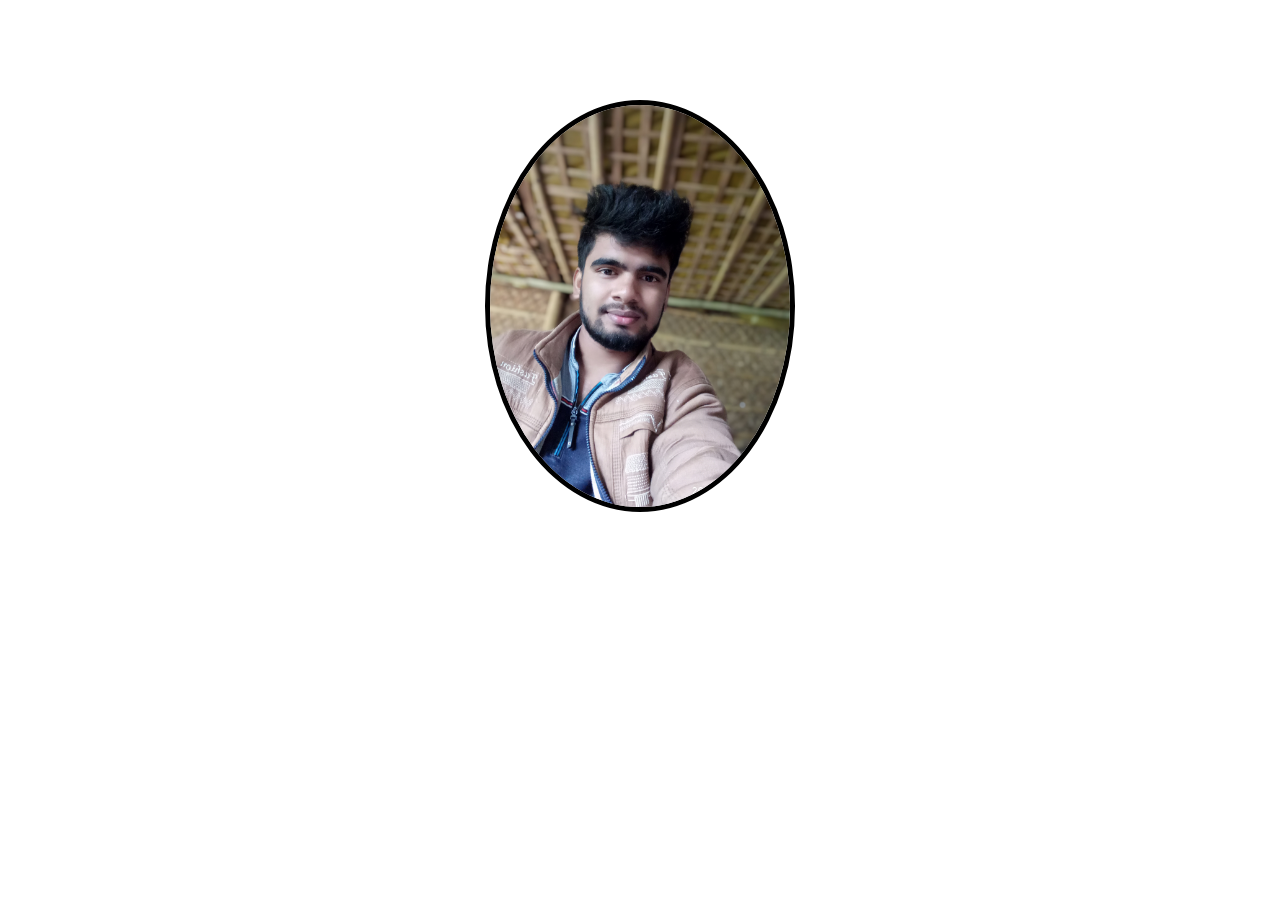
<file: Animation/index.html>
<!DOCTYPE html>
<html lang="en">
<head>
    <meta charset="UTF-8">
    <meta name="viewport" content="width=device-width, initial-scale=1.0">
    <link rel="stylesheet" href="style.css">
    <title>Document</title>
</head>
<body>
    <img src="ruhul.jpg" alt="">
</body>
</html>
</file>
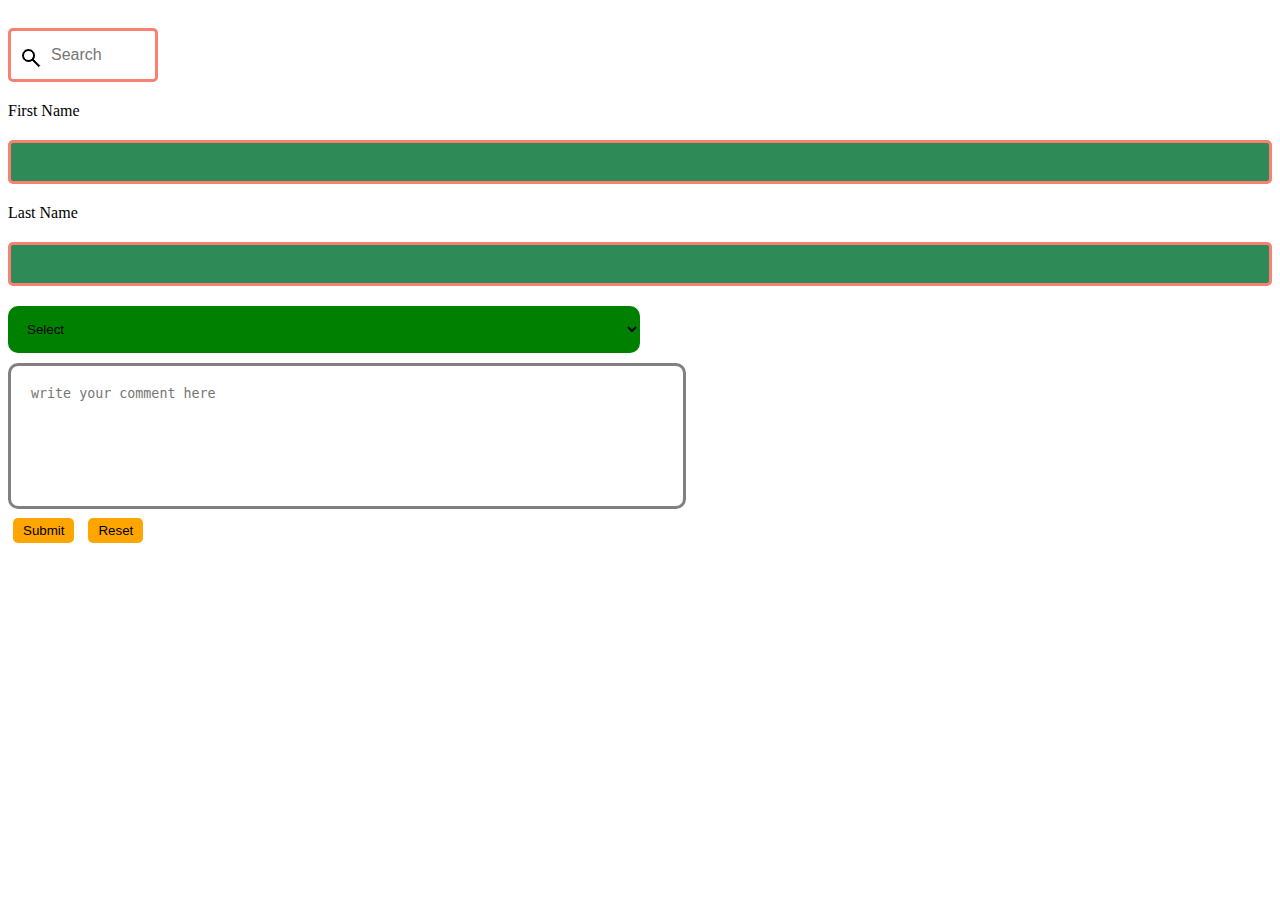
<file: Form/index.html>
<!DOCTYPE html>
<html lang="en">
<head>
    <meta charset="UTF-8">
    <meta name="viewport" content="width=device-width, initial-scale=1.0">
    <link rel="stylesheet" href="style.css">
    <title>CSS</title>
</head>
<body>
    <form action="">
        <input type="text" name="search" id="search" placeholder="Search">

        <br>
        <label for="fname">First Name</label>
        <input type="text" name="fname" id="fname">

        <label for="lname">Last Name</label>
        <input type="text" name="lname" id="lname">

        <select name="sub-select" id="subjects">
            <option value="selecdt">Select</option>
            <option value="c">C Program</option>
            <option value="c">C++ Program</option>
            <option value="c">Java Program</option>
        </select>
        <br>


        <textarea name="text" id="text" placeholder="write your comment here" ></textarea> <br>
        <input type="button" value="Submit">
        <input type="reset" value="Reset">
    </form>
</body>
</html>
</file>
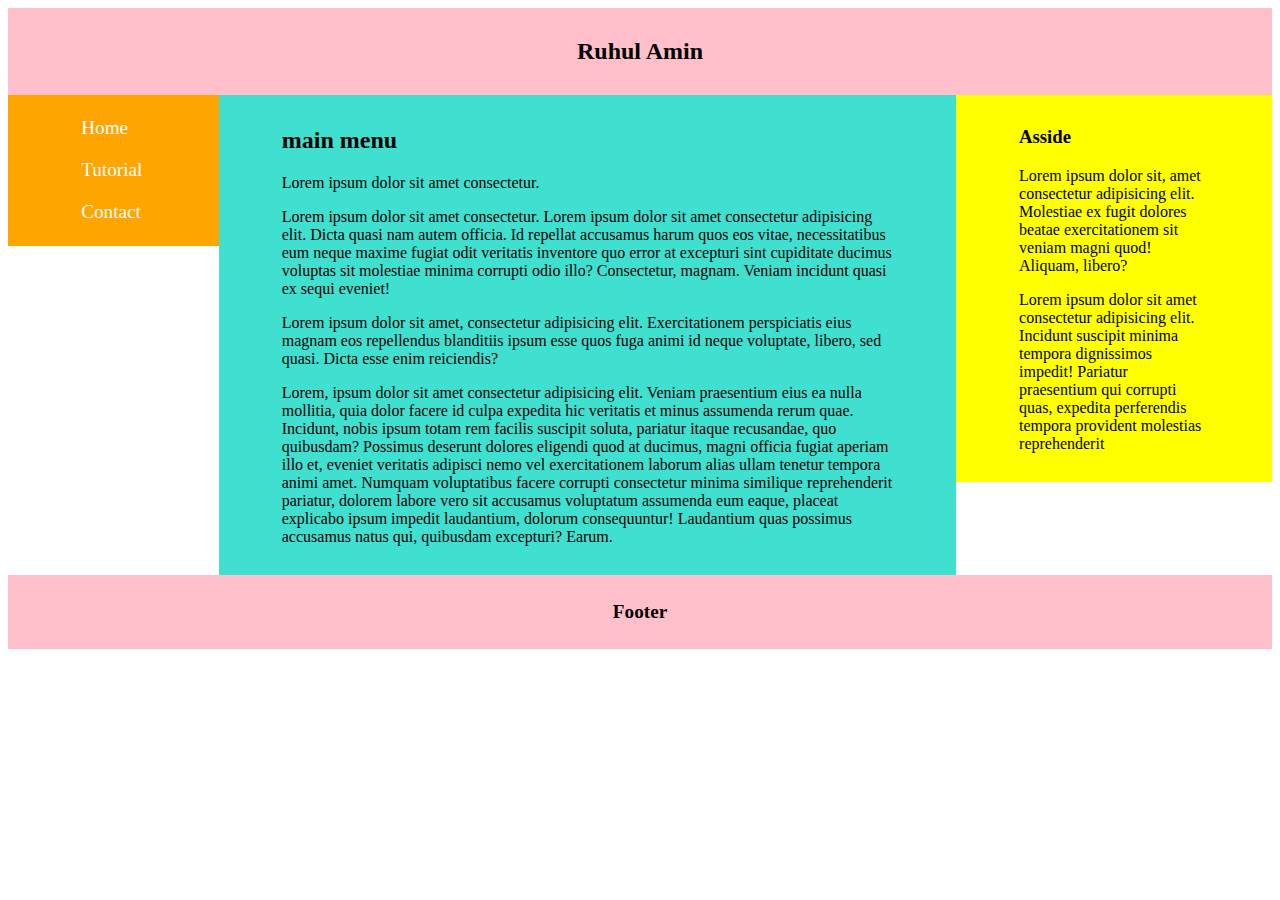
<file: GrideResponsive/index.html>
<!DOCTYPE html>
<html lang="en">
<head>
    <meta charset="UTF-8">
    <meta name="viewport" content="width=device-width, initial-scale=1.0">
    <link rel="stylesheet" href="style.css">
    <title>Document</title>
</head>
<body>
    <div class="header">
        <h2>Ruhul Amin</h2>
    </div>
    <div class="row">
        <div class="nav-menu col-s-3 col-2">
            <a href="#">Home</a>
            <a href="#">Tutorial</a>
            <a href="#">Contact</a>
        </div>
        <div class="main col-s-9 col-7">
            <h2>main menu</h2>
            <p>Lorem ipsum dolor sit amet consectetur.</p>
            <p>Lorem ipsum dolor sit amet consectetur. Lorem ipsum dolor sit amet consectetur adipisicing elit. Dicta quasi nam autem officia. Id repellat accusamus harum quos eos vitae, necessitatibus eum neque maxime fugiat odit veritatis inventore quo error at excepturi sint cupiditate ducimus voluptas sit molestiae minima corrupti odio illo? Consectetur, magnam. Veniam incidunt quasi ex sequi eveniet!</p>
            <p>Lorem ipsum dolor sit amet, consectetur adipisicing elit. Exercitationem perspiciatis eius magnam eos repellendus blanditiis ipsum esse quos fuga animi id neque voluptate, libero, sed quasi. Dicta esse enim reiciendis?</p>
            <p>Lorem, ipsum dolor sit amet consectetur adipisicing elit. Veniam praesentium eius ea nulla mollitia, quia dolor facere id culpa expedita hic veritatis et minus assumenda rerum quae. Incidunt, nobis ipsum totam rem facilis suscipit soluta, pariatur itaque recusandae, quo quibusdam? Possimus deserunt dolores eligendi quod at ducimus, magni officia fugiat aperiam illo et, eveniet veritatis adipisci nemo vel exercitationem laborum alias ullam tenetur tempora animi amet. Numquam voluptatibus facere corrupti consectetur minima similique reprehenderit pariatur, dolorem labore vero sit accusamus voluptatum assumenda eum eaque, placeat explicabo ipsum impedit laudantium, dolorum consequuntur! Laudantium quas possimus accusamus natus qui, quibusdam excepturi? Earum.</p>
        </div>
        <div class="aside col-s-12 col-3">
            <h3>Asside</h3>
            <p>Lorem ipsum dolor sit, amet consectetur adipisicing elit. Molestiae ex fugit dolores beatae exercitationem sit veniam magni quod! Aliquam, libero?</p>
            <p>Lorem ipsum dolor sit amet consectetur adipisicing elit. Incidunt suscipit minima tempora dignissimos impedit! Pariatur praesentium qui corrupti quas, expedita perferendis tempora provident molestias reprehenderit</p>
        </div>
    </div>
    <div class="footer">
        <h2>Footer</h2>
    </div>
</body>
</html>
</file>
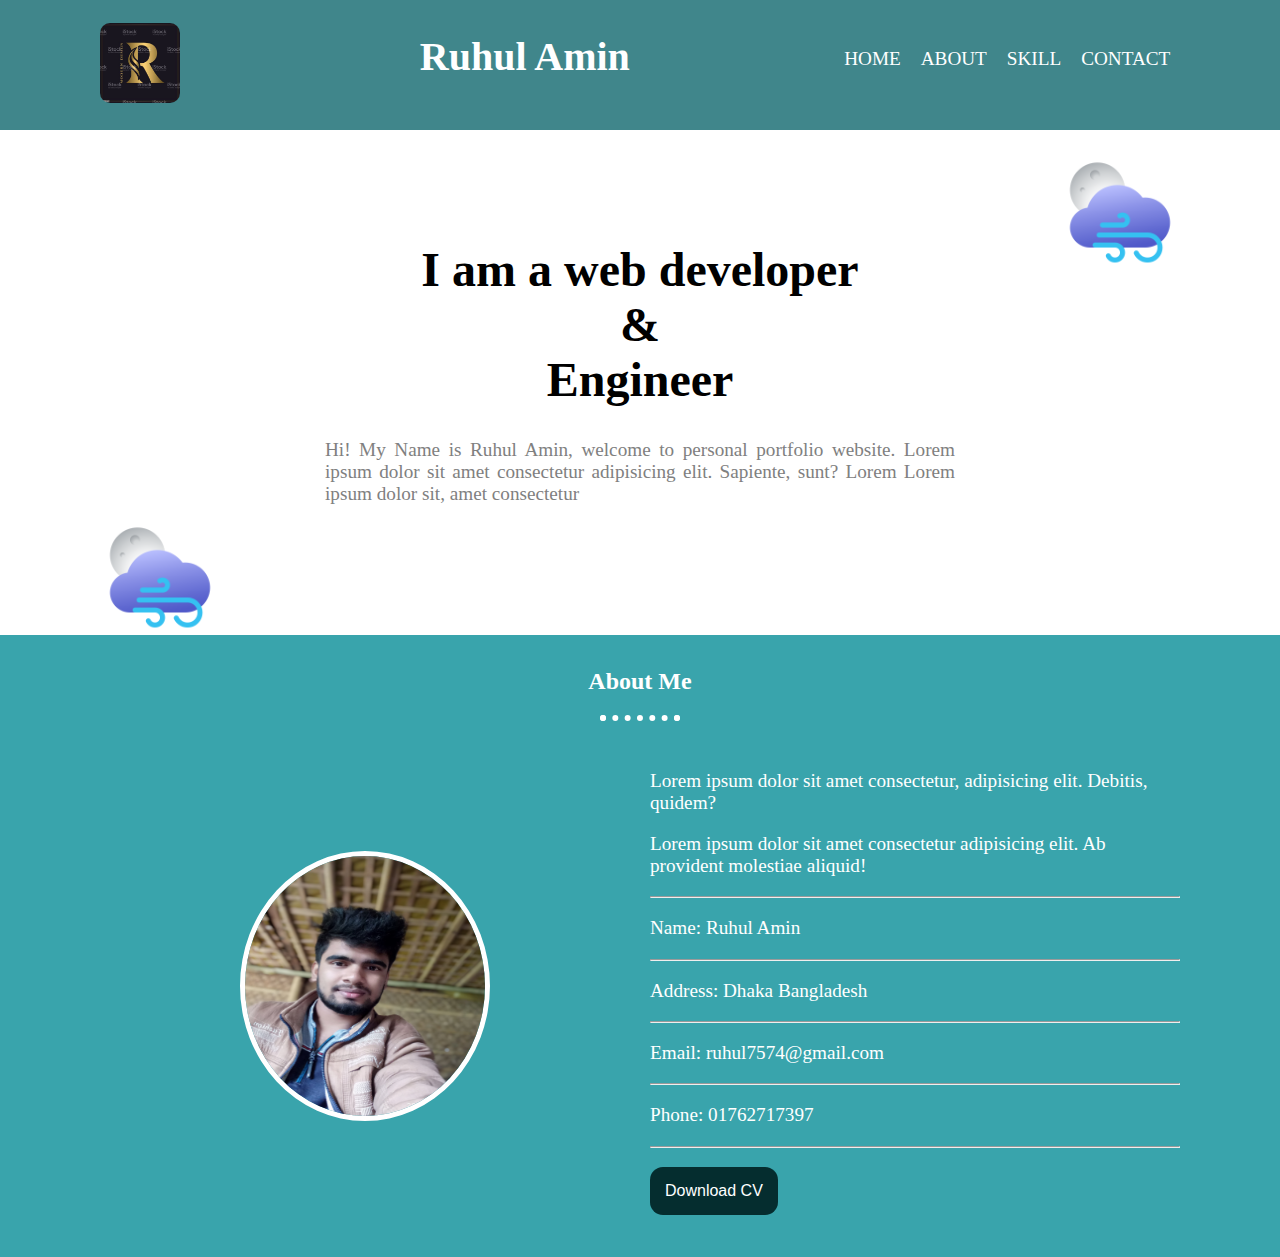
<file: Portfolio1/index.html>
<!DOCTYPE html>
<html lang="en">
<head>
    <meta charset="UTF-8">
    <meta name="viewport" content="width=device-width, initial-scale=1.0">

    <!-- css for mobile -->
    <link rel="stylesheet" href="style.css">

    <!-- css for desktop -->
    <link rel="stylesheet" href="desktop.css">

    <title>Portfolio1</title>
</head>
<body>

    <!-- navbar start from here -->
    <div class="navbar">
        <div class="nav-logo col-2">
            <img src="image/r.jpg" alt="logo">
        </div>
        <div class="nav-heading col-4">
            <h1>Ruhul Amin</h1>
        </div>
        <div class="nav-menu col-6">
            <a href="#">Home</a>
            <a href="#about-id">About</a>
            <a href="#">Skill</a>
            <a href="#">Contact</a>
        </div>
    </div>
    <!-- navbar ends here -->


    <!-- profile start here -->
    <div class="profile">
        <img class="top-wether" src="image/weather.png" alt="">
        <div class="profile-desc">
            <h1>I am a web developer <br> & <br> Engineer</h1>
            <p>Hi! My Name is Ruhul Amin, welcome to personal portfolio website. Lorem ipsum dolor sit amet consectetur adipisicing elit. Sapiente, sunt? Lorem Lorem ipsum dolor sit, amet consectetur </p>
        </div>
        <img class="bottom-wether" src="image/weather.png" alt="">
    </div>
    <!-- profile end here -->


    <!-- About me start here -->

    <div class="about" id="about-id">
        <h2>About Me</h2>
        <hr class="dotted-hr">
        <div class="about-image col-6">
            <img src="image/ruhul.jpg" alt="">
        </div>
        <div class="about-desc col-6">
            <p>Lorem ipsum dolor sit amet consectetur, adipisicing elit. Debitis, quidem?</p>
            <p>Lorem ipsum dolor sit amet consectetur adipisicing elit. Ab provident molestiae aliquid!</p>
            <hr class="about-hr">
            <p>Name: Ruhul Amin</p>
            <hr class="about-hr">
            <p>Address: Dhaka Bangladesh</p>
            <hr class="about-hr">
            <p>Email: <a href="mailto:ruhul7574@gmail.com">ruhul7574@gmail.com</a></p>
            <hr class="about-hr">
            <p>Phone: <a href="tel:01762717397">01762717397</a></p>
            <hr class="about-hr">
            <p>
                <button class="cv-button">Download CV</button>
            </p>
        </div>
    </div>

    <!-- About me ends here -->


</body>
</html>
</file>
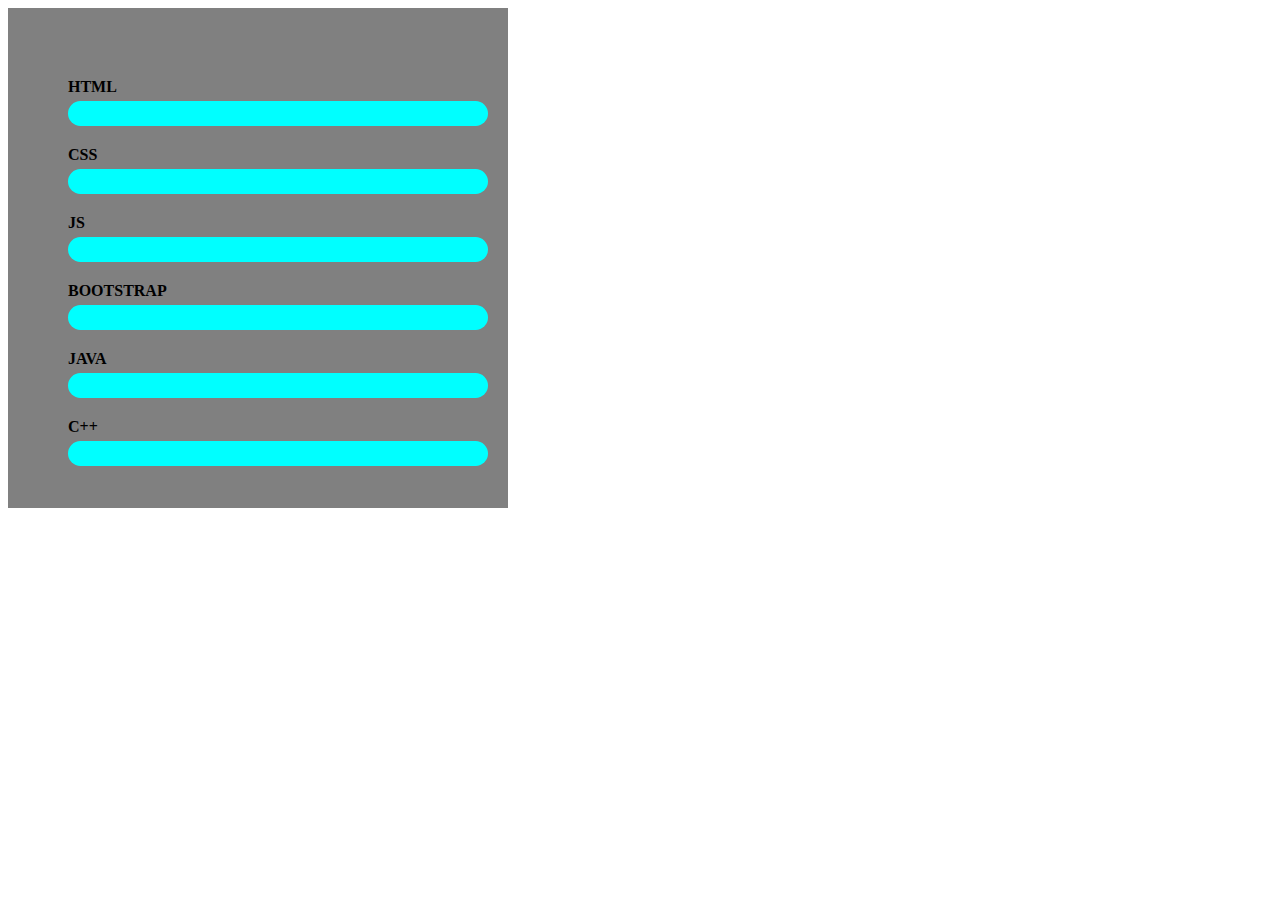
<file: Progressbar/index.html>
<!DOCTYPE html>
<html lang="en">
<head>
    <meta charset="UTF-8">
    <meta name="viewport" content="width=device-width, initial-scale=1.0">
    <link rel="stylesheet" href="style.css">
    <title>Document</title>
</head>
<body>
    <div class="skill-container">
        <ul>
            <li class="html">HTML</li>
            <li class="css">CSS</li>
            <li class="js">JS</li>
            <li class="bs">BOOTSTRAP</li>
            <li class="java">JAVA</li>
            <li class="c">C++</li>
        </ul>
    </div>
</body>
</html>
</file>
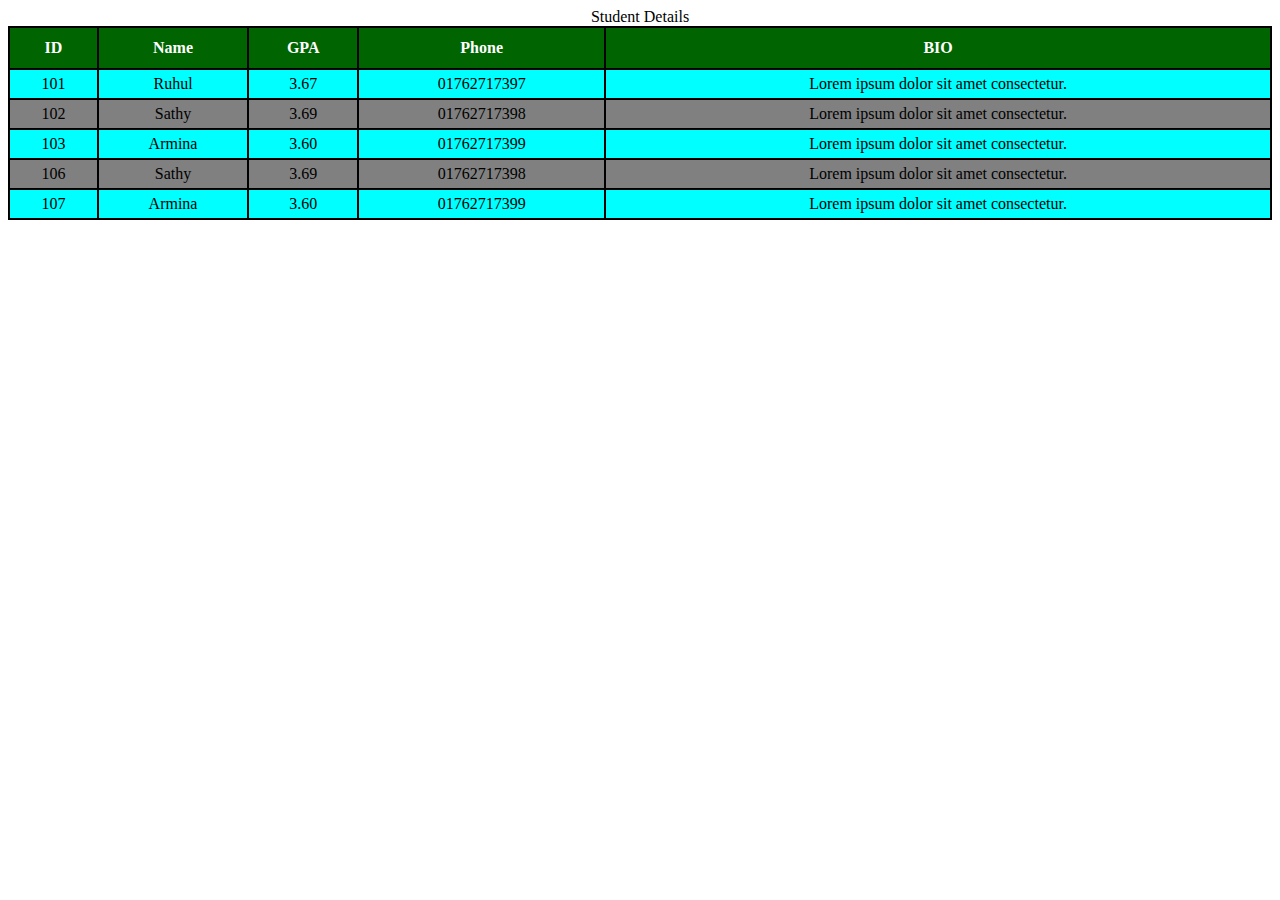
<file: Table/index.html>
<!DOCTYPE html>
<html lang="en">
<head>
    <meta charset="UTF-8">
    <meta name="viewport" content="width=device-width, initial-scale=1.0">
    <link rel="stylesheet" href="style.css">
    <title>Document</title>
</head>
<body>
    <table>
        <caption>Student Details</caption>
        <tr>
            <th>ID</th>
            <th>Name</th>
            <th>GPA</th>
            <th>Phone</th>
            <th>BIO</th>
        </tr>
        <tr>
            <td>101</td>
            <td>Ruhul</td>
            <td>3.67</td>
            <td>01762717397</td>
            <td>Lorem ipsum dolor sit amet consectetur.</td>
        </tr>
        <tr>
            <td>102</td>
            <td>Sathy</td>
            <td>3.69</td>
            <td>01762717398</td>
            <td>Lorem ipsum dolor sit amet consectetur.</td>
        </tr>
        <tr>
            <td>103</td>
            <td>Armina</td>
            <td>3.60</td>
            <td>01762717399</td>
            <td>Lorem ipsum dolor sit amet consectetur.</td>
        </tr>
        <tr>
            <td>106</td>
            <td>Sathy</td>
            <td>3.69</td>
            <td>01762717398</td>
            <td>Lorem ipsum dolor sit amet consectetur.</td>
        </tr>
        <tr>
            <td>107</td>
            <td>Armina</td>
            <td>3.60</td>
            <td>01762717399</td>
            <td>Lorem ipsum dolor sit amet consectetur.</td>
        </tr>
    </table>
</body>
</html>
</file>
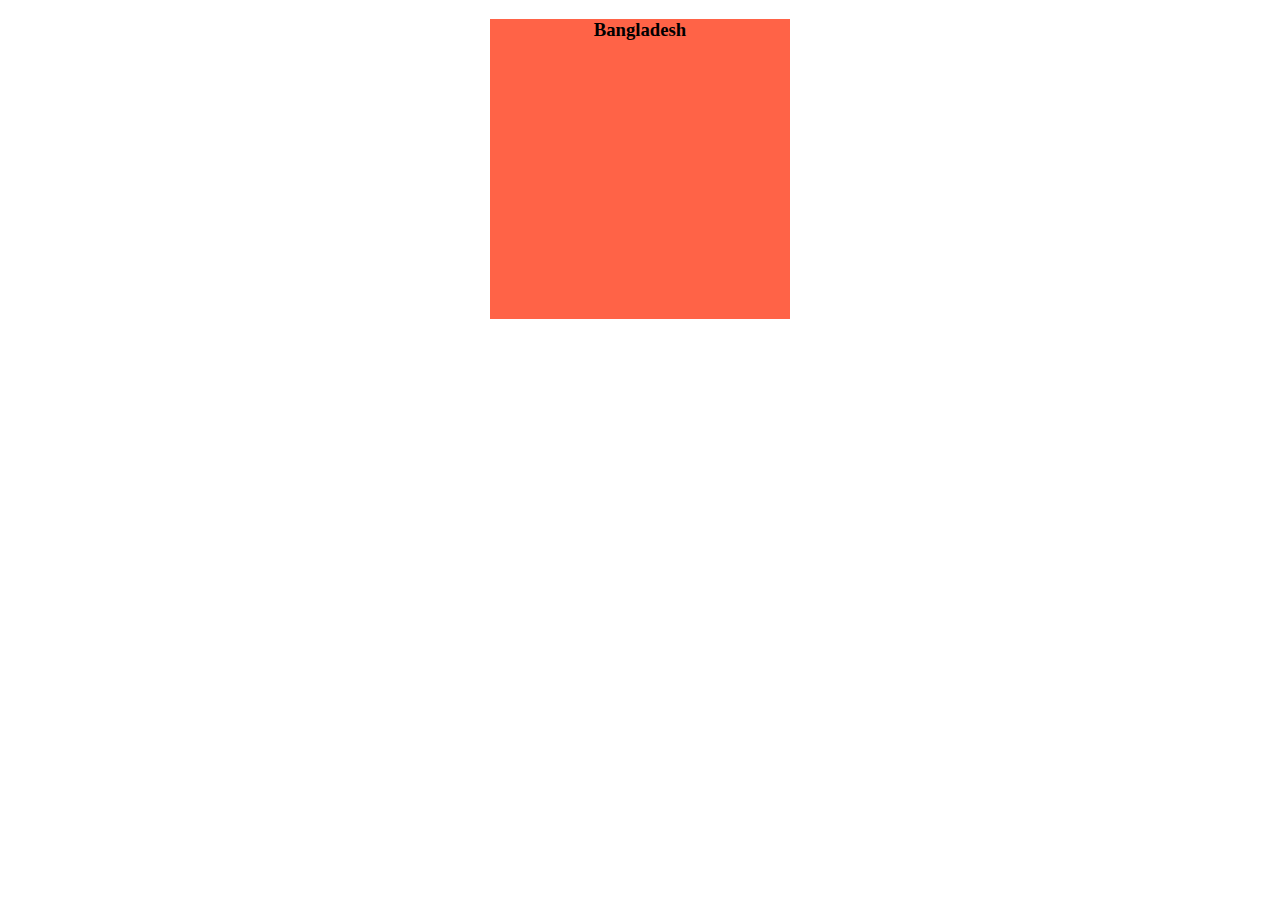
<file: Transition/index.html>
<!DOCTYPE html>
<html lang="en">
<head>
    <meta charset="UTF-8">
    <meta name="viewport" content="width=device-width, initial-scale=1.0">
    <link rel="stylesheet" href="style.css">
    <title>Document</title>
</head>
<body>
    <div class="main">
        <h3>Bangladesh</h3>
    </div>
</body>
</html>
</file>
<file: Animation/style.css>
img{
    max-width: 300px;
    height: auto;
    border: 5px solid black;
    display: block;
    margin: 0 auto;
    margin-top:100px ;
    border-radius: 50%;

    position: relative;
    animation-name: img-anim;
    animation-duration: 3s;
    animation-iteration-count: infinite;
    animation-timing-function: linear;
    /* animation-fill-mode: forwards; */

}


@keyframes img-anim {
    0%{
        border-color: orange;
        top: 0;
        left: 0;
    }
    50%{
        border-color: green;
        top: 100px;
        left: 0;
        opacity: 0.5;
    }
    100%{
        border-color: red;
        top: 0;
        left: 0;
    }
}
</file>
<file: Form/style.css>
input[type=text]{
    width: 100%;
    padding: 10px 20px;
    font-size: 1rem;
    margin: 20px 0;
    border: 3px solid salmon;
    box-sizing: border-box;
    border-radius: 5px;
    background-color: seagreen;

}

#search{
    background-image: url("search.png");
    background-repeat: no-repeat;
    background-position: 8px 15px;
    font-size: 1rem;
    padding: 15px 40px;
    background-color: white;
    width: 150px;
    transition: width 0.3s ease-in-out ;
}

#search:focus{
    background-color: sienna;
    width: 100%;
}


textarea{
    resize: none ;
    width: 50%;
    height: 100px;
    padding: 20px;
    border: 3px solid gray;
    border-radius: 10px;
}

input[type=button], input[type=reset]{
    background-color: orange;
    border: none;
    padding: 5px 10px;
    cursor: pointer;
    margin: 5px;
    border-radius: 5px;
}

select{
    width: 50%;
    padding: 15px;
    background-color: green;
    border-radius: 10px;
    border:none;
    margin-bottom: 10px;
}

option{
    background-color: tomato;
    padding: 5px;
    height: 20px;
}
</file>
<file: GrideResponsive/style.css>
*{
    box-sizing: border-box;
}

    /* for mobile */
@media screen and (max-width:600px) {
    [class*='col-']{
        width: 100%;
    }
    .nav-menu a{
        text-align: center;
        margin: 10px;
        background-color: aqua;
        border-radius: 5px;
    }
}

    /* for tablet */
@media screen and (min-width:601px) {
    .col-s-1 {width: 8.33%;}
    .col-s-2 {width: 16.66%;}
    .col-s-3 {width: 25%;}
    .col-s-4 {width: 33.33%;}
    .col-s-5 {width: 41.66%;}
    .col-s-6 {width: 50%;}
    .col-s-7 {width: 58.33%;}
    .col-s-8 {width: 66.66%;}
    .col-s-9 {width: 75%;}
    .col-s-10 {width: 83.33%;}
    .col-s-11 {width: 91.66%;}
    .col-s-12 {width: 100%;}

    [class*="col-"]{
        float: left;
        padding: 10px;
    }
    .row::after{
        content: '';
        clear: both;
        display: table;
    }
}

 /* for desktop */
 @media screen and (min-width:768px) {
    .col-1 {width: 8.33%;}
    .col-2 {width: 16.66%;}
    .col-3 {width: 25%;}
    .col-4 {width: 33.33%;}
    .col-5 {width: 41.66%;}
    .col-6 {width: 50%;}
    .col-7 {width: 58.33%;}
    .col-8 {width: 66.66%;}
    .col-9 {width: 75%;}
    .col-10 {width: 83.33%;}
    .col-11 {width: 91.66%;}
    .col-12 {width: 100%;}

    [class*="col-"]{
        float: left;
        padding: 10px;
    }
    .row::after{
        content: '';
        clear: both;
        display: table;
    }
}

.header{
    background-color: pink;
    padding: 10px;
    text-align: center;
}

.footer{
    background-color: pink;
    padding: 10px;
    text-align: center;
    font-size: 0.8rem;
}

.nav-menu{
    padding: 1% 5%;
    background-color: orange;
}

.nav-menu a{
    color: white;
    text-decoration: none;
    font-size: 1.2rem;
    padding: 10px;
    display: block;
}

.main{
    padding: 1% 5%;
    background-color: turquoise;
}

.aside{
    padding:1% 5%;
    background-color: yellow;
}
</file>
<file: Portfolio1/style.css>
*{
    box-sizing: border-box;
}
body{
    margin: 0;
}

/* navbar start from here */
.navbar{
    background-color: #40868b;
    padding: 1% 7%;
    text-align: center;
}

.navbar h1{
    color: white;
    margin: 0;
    padding-top: 10px;
    font-size: 2.5rem;
    text-align: center;
}

.nav-menu{
    display: flex;
    flex-direction: column;
    text-transform: uppercase;
}

.nav-menu a{
    background-color: #0c6168;
    border-radius: 10px;
    margin: 7px 0;
    padding: 5px;
}

.nav-menu a:hover{
    background-color: gray;
}


.navbar::after{
    content: '';
    display: table;
    clear: both;
}

img{
    width: 80px;
    border-radius: 10px;
}

h1{
    font-size: 2.5rem;
    text-align: center;
}
h2{
    font-size: 1.5rem;
    text-align: center;
}
.dotted-hr{
    border: dotted 6px white;
    border-bottom: none;
    margin: 20px auto;
    width: 80px;
}
p{
    font-size: 1.2rem;
    text-align: justify;
}
a{
    color: white;
    font-size: 1.2rem;
    text-decoration: none;
}

/* for desktop */
[class*="col-"]{
    float: left;
    padding: 10px;
}

/* for mobile */
[class*='col-']{
    width: 100%;
}
/* navbar ends here */


/* profile design start here */

.profile{
    padding: 80px 10px ;
    position: relative;
    text-align: center;
}

.profile .top-wether{
    position: absolute;
    right: 60px;
    top: 20px;
    transition: transform 2s;
}
.profile .top-wether:hover{
    transform: rotate(360deg) ;
}

.profile-desc h1{
    font-size: 3rem;
}
.profile-desc p{
    color: gray;
    margin: 0 auto 30px auto;
    width: 90%;
}

.profile .bottom-wether{
    position: absolute;
    left: 60px;
    bottom: 10px;
    transition: transform 2s;
}
.profile .bottom-wether:hover{
    transform: rotate(360deg) ;
}

.profile::after{
    content: '';
    display: table ;
    clear: both;
}
/* profile design ends here */


/* about me start here */

.about{
    background-color: #39a4ac;
    padding: 1% 7%;
    color: white;
    text-align: center;
}
.about-image img{
    border: 5px solid white;
    border-radius: 50%;
    height: 220px;
    width: 200px;
}
.about p{
    text-align: center;
}
.about a{
    font-size: 1.2rem;
}
.cv-button{
    background-color: #052d2f;
    color: white;
    border: none;
    border-radius: 13px;
    padding: 15px;
    font-size: 1rem;
    cursor: pointer;
}

.about::after{
    content: '';
    display: table;
    clear: both;
}

/* about me end here */
</file>
<file: Portfolio1/desktop.css>
@media  screen and (min-width:992px) {

    .col-1 {width: 8.33%;}
    .col-2 {width: 16.66%;}
    .col-3 {width: 25%;}
    .col-4 {width: 33.33%;}
    .col-5 {width: 41.66%;}
    .col-6 {width: 50%;}
    .col-7 {width: 58.33%;}
    .col-8 {width: 66.66%;}
    .col-9 {width: 75%;}
    .col-10 {width: 83.33%;}
    .col-11 {width: 91.66%;}
    .col-12 {width: 100%;}

    /* navbar start from here */
    .nav-logo{
        text-align: left;
    }

    .nav-heading h1{
        text-align: right;
    }

    .nav-menu{
        flex-direction: row;
        justify-content: flex-end;
    }

    .nav-menu a{
        padding: 5px 10px ;
        margin: 20px 0;
        background-color: transparent;
    }
    /* navbar ends here */


    /* profile design start here*/

    .profile .top-wether{
        right: 100px;
        width: 120px;
        transition: width 2s, transform 2s;
    }
    .profile .top-wether:hover{
        width: 140px;
    }

    .profile .bottom-wether{
        bottom: 0px;
        left: 100px;
        width: 120px;
        transition: width 2s, transform 2s;
    }
    .profile .bottom-wether:hover{
        width: 140px;
    }

    .profile-desc p{
        margin: 0 auto;
        margin-bottom: 50px;
        width: 50%;
    }
    /* profile design end here */


    /* about start here */

    .about-image{
        margin-top: 100px;

    }
    .about-image img{
        height: 270px;
        width: 250px;
    }
    .about-desc p{
        text-align: left;
    }

    /* about end here */
}
</file>
<file: Progressbar/style.css>
*{
    box-sizing: border-box;
}

.skill-container{
    background-color: gray;
    width: 500px;
    height: 500px;
    padding: 20px;
}

.skill-container li{
    list-style-type: none;
    margin: 50px 0;
    font-weight: bold;
    position: relative;
}

.skill-container li::before{
    content: '';
    position: absolute;
    top: calc(100% + 5px);
    left: 0;

    background-color: aqua;
    width: 100%;
    height: 25px;
    border-radius: 1000px;
}

.skill-container li::after{
    content: '';
    position: absolute;
    top: calc(100% + 5px);
    left: 0;
    background-color: rgb(16, 226, 79);
    width: 0;
    height: 25px;
    border-radius: 1000px;

    animation-duration: 3s;
    animation-timing-function: linear;
    animation-delay: 2s;
    /* animation-iteration-count: 2; */
    /* animation-direction: forward; */
    animation-fill-mode: forwards;
}

.skill-container li.html::after{
    animation-name: html;
}
@keyframes html{
    to{
        width: 90%;
        background-color: orange;
    }
}

.skill-container li.css::after{
    animation-name: css;
}
@keyframes css{
    to{
        width: 80%;
        background-color: orangered;
    }
}
</file>
<file: Table/style.css>
table{
    border: 2px solid black;
    border-collapse: collapse;
    width: 100%;
}

th, td{
    border: 2px solid black;
    padding: 5px;
    text-align: center;
}

th{
    background-color: darkgreen;
    color: white;
    height: 30px;
}

tr:nth-child(even){
    background-color: aqua;
}
tr:nth-child(odd){
    background-color: gray;
}

tr:hover{
    background-color: tomato;
}
</file>
<file: Transition/style.css>
.main{
    background-color: tomato;
    width: 300px;
    height: 300px;
    margin: 0 auto;
    text-align: center;
    transition: width 2s, transform 2s;
    /* transition: width 2s, height 4s; */
}

/* .main:hover{
    width: 400px;
    height: 500px;
} */

/* h3{
    font-size: 2.5rem;
    color: white;
    text-align: center;
    transition: font-size 2s;
} */

/* h3:hover{
    font-size: 3rem;
} */

.main:hover{
    width: 400px;
    transform: rotate(360deg);
}
</file>
